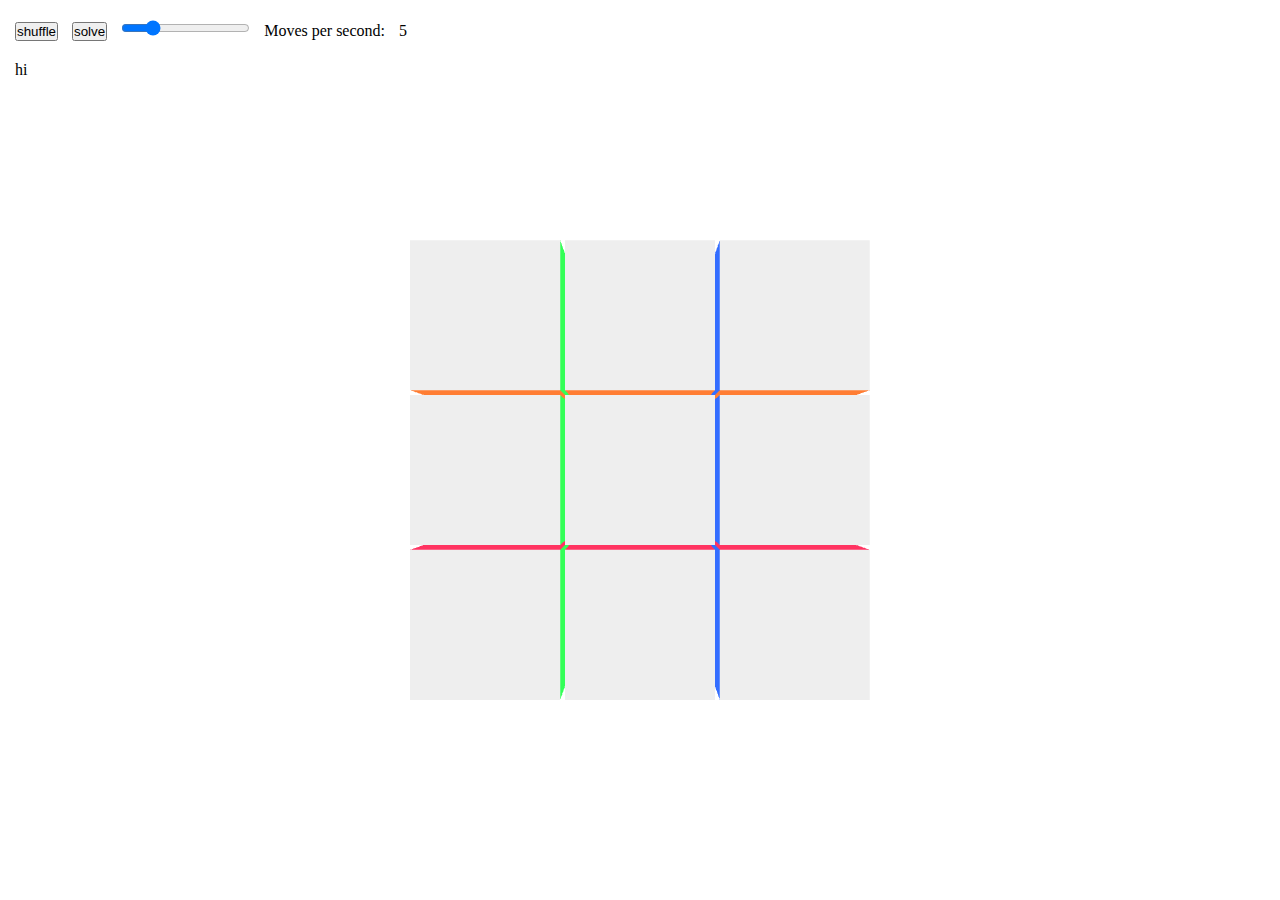
<file: index.html>
<!DOCTYPE html>
<html lang="en">
<head>
    <meta charset="UTF-8">
    <meta name="viewport" content="width=device-width, initial-scale=1.0">
    <title>Document</title>
    <link rel="stylesheet" href="./style.css">
</head>
<body>
    <nav id=navbar>
        <button id="shuffleBtn">shuffle</button>
        <button id="solveBtn">solve</button>
        <input type="range" min="1" max="20" class="slider" id="myRange">
        <span>Moves per second:</span> <span id="mps"></span>
        <p>hi</p>
    </nav>

    <script src="./js/three.min.js"></script>
    <script src="./js/app.js"></script>
</body>
</html>
</file>
<file: style.css>
* {
    margin: 0px;
    padding: 0px;
}

#navbar {
    margin: 10px;
}

#navbar > * {
    margin-left: 5px;
    margin-right: 5px;
    margin-top: 10px;
    margin-bottom: 10px;
}
</file>
